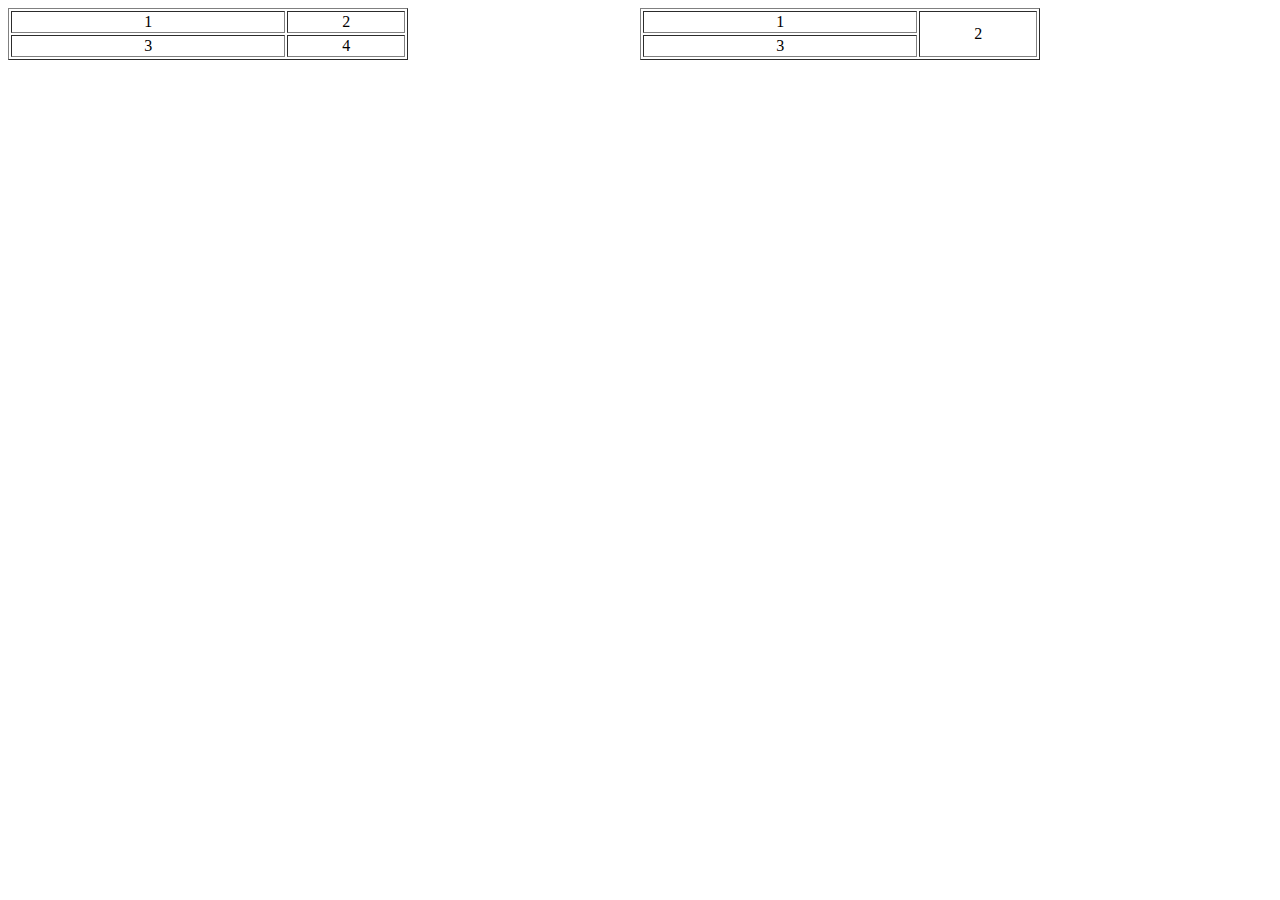
<file: Lucrarea/index.html>
<!DOCTYPE html>
<html lang="en">
<head>
    <meta charset="UTF-8">
    <meta name="viewport" content="width=device-width, initial-scale=1.0">
    <title>Document</title>
</head>
<body>
    <table border="1" width="400" align="left">
        <tr>
            <td align="center">1</td>
            <td width="30%" align="center">2</td>
        </tr>
        <tr>
            <td align="center">3</td>
            <td width="30%" align="center">4</td>
        </tr>
    </table>

    <table border="1" width="400" align="center">
        <tr>
            <td align="center">1</td>
            <td rowspan="2" width="30%" align="center">2</td>
        </tr>
        <tr>
            <td align="center">3</td>
        </tr>
    </table>

</body>
</html>
</file>
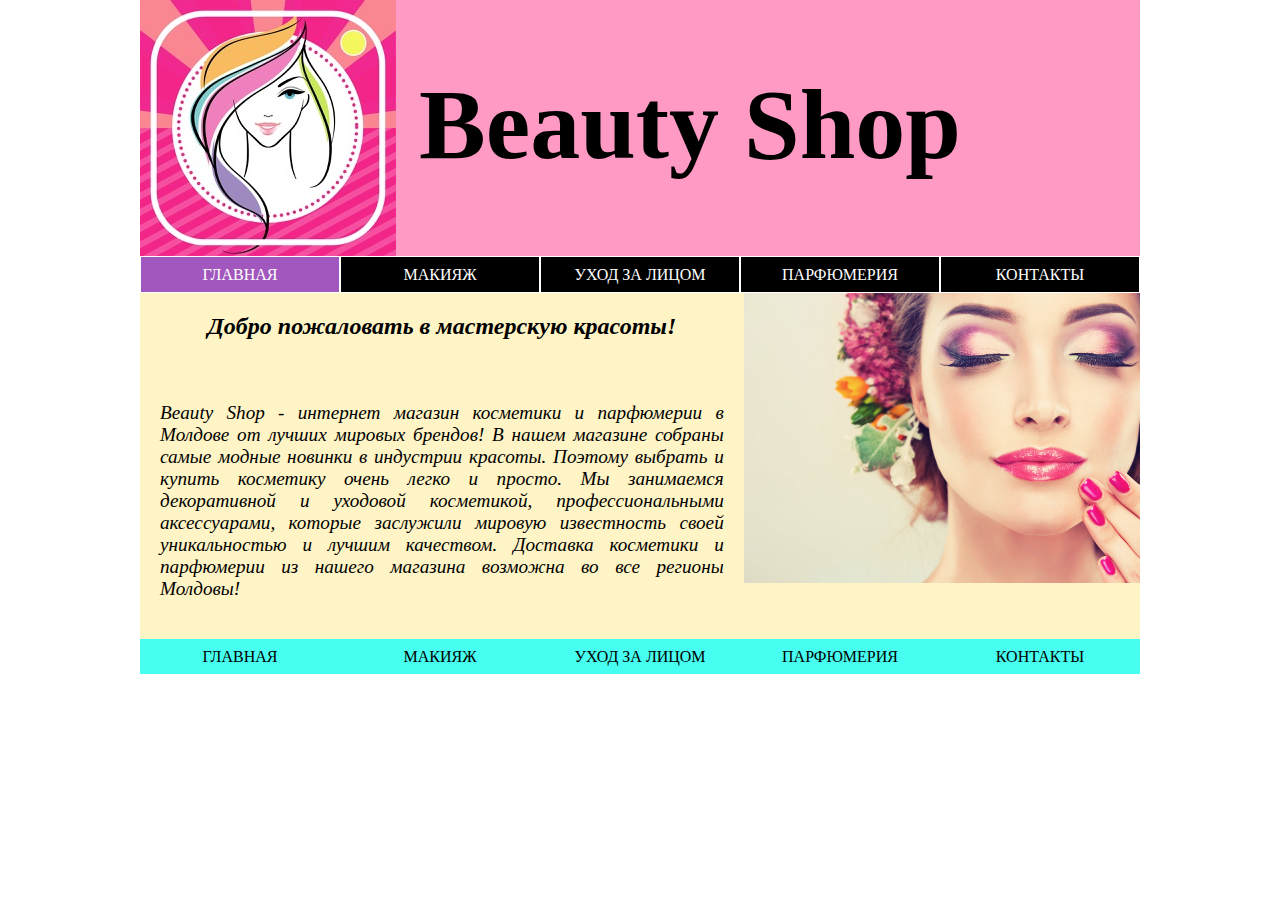
<file: My site/index.html>
<!DOCTYPE html>
<html lang="en">
<head>
    <meta charset="UTF-8">
    <meta name="viewport" content="width=device-width, initial-scale=1.0">
    <title>Главная страница</title>
    <link rel="stylesheet" href="style.css">
</head>
<body>
    <div id="page">
        <header> 
            <img src="img/logo.jpg" alt="">
            <h1>Beauty Shop</h1>
        </header>
    <nav>
        <a href="index.html" class="active"> Главная</a>
        <a href="makeup.html">Макияж</a>
        <a href="care.html">Уход за лицом</a>
        <a href="parfum.html">Парфюмерия</a>
        <a href="contacts.html">Контакты</a>
    </nav>
    
    <section id="main">
        <img src="img/P1.jpg" alt="">
        <h2>Добро пожаловать в мастерскую красоты!</h2>
        <p>Beauty Shop - интернет магазин косметики и парфюмерии в Молдове от лучших мировых брендов! В нашем магазине собраны самые модные новинки в индустрии красоты. Поэтому выбрать и купить косметику очень легко и просто. Мы занимаемся декоративной и уходовой косметикой, профессиональными аксессуарами, которые заслужили мировую известность своей уникальностью и лучшим качеством. Доставка косметики и парфюмерии из нашего магазина возможна во все регионы Молдовы!</p>
    </section>
    <footer>
        <nav>
            <a href="index.html"> Главная</a>
            <a href="makeup.html">Макияж</a>
            <a href="care.html">Уход за лицом</a>
            <a href="parfum.html">Парфюмерия</a>
            <a href="contacts.html">Контакты</a>
        </nav>
    </footer>
    </div>
</body>
</html>
</file>
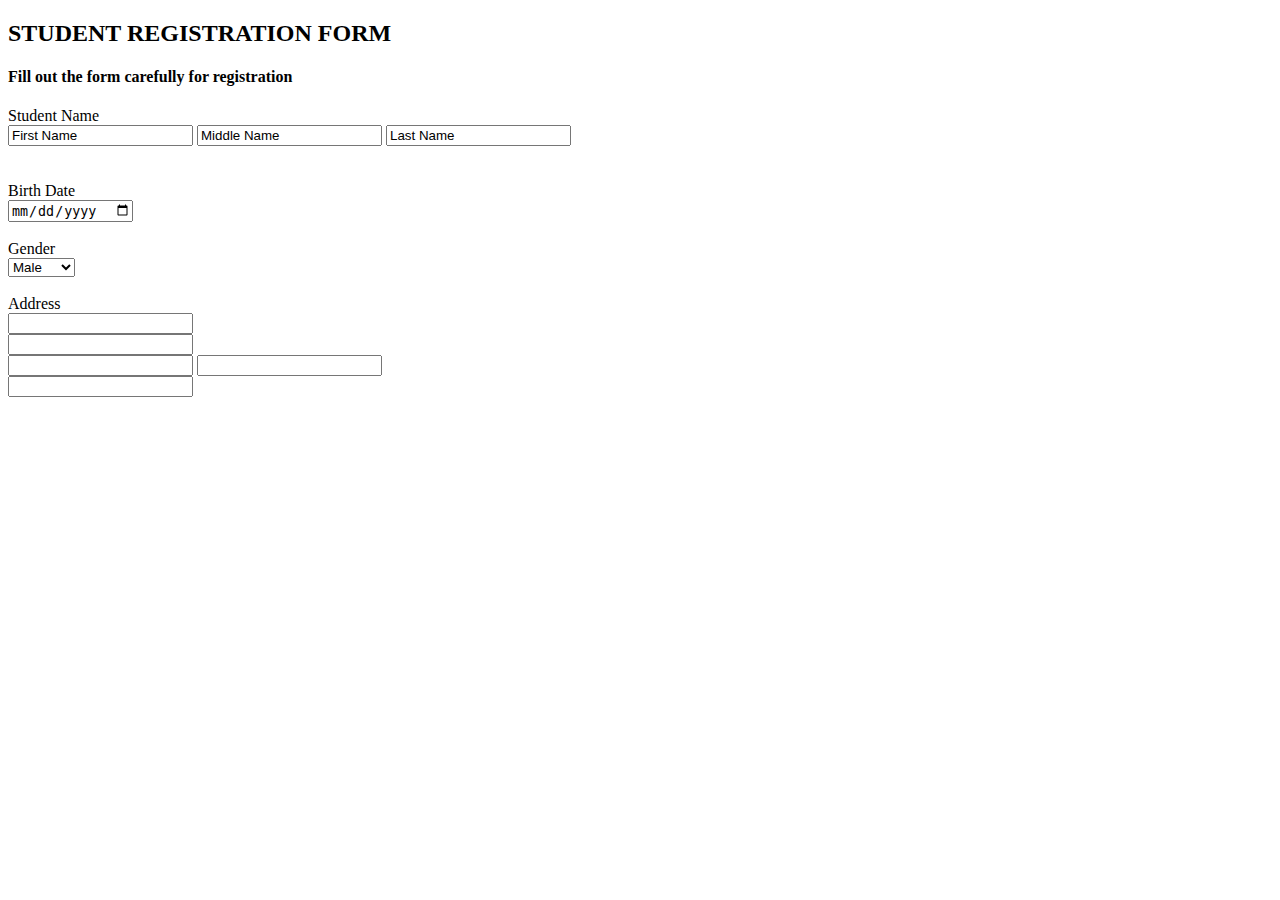
<file: Lucrarea/Form.html>
<!DOCTYPE html>
<html lang="en">
<head>
    <meta charset="UTF-8">
    <meta name="viewport" content="width=device-width, initial-scale=1.0">
    <title>Student Registration Form</title>
</head>
<body>

    <h2> <strong> STUDENT REGISTRATION FORM </strong></h2>
    <h4>Fill out the form carefully for registration</h4> 
    <form action="get">
        <span>Student Name</span><br>
        <input type="text" value="First Name">
        <input type="text" value="Middle Name">
        <input type="text" value="Last Name"> <br> <br><br>
        <span>Birth Date</span><br>
        <input type="date"><br><br>
        <span>Gender</span> <br>
        <select name="" id="">
            <option value="">Male</option>
            <option value="">Female</option>
        </select> <br><br>
        <span>Address</span><br>
        <input type="text"> <br>
        <input type="text"><br>
        <input type="text">
        <input type="text"><br>
        <input type="text">
    </form>
      
</body>
</html>
</file>
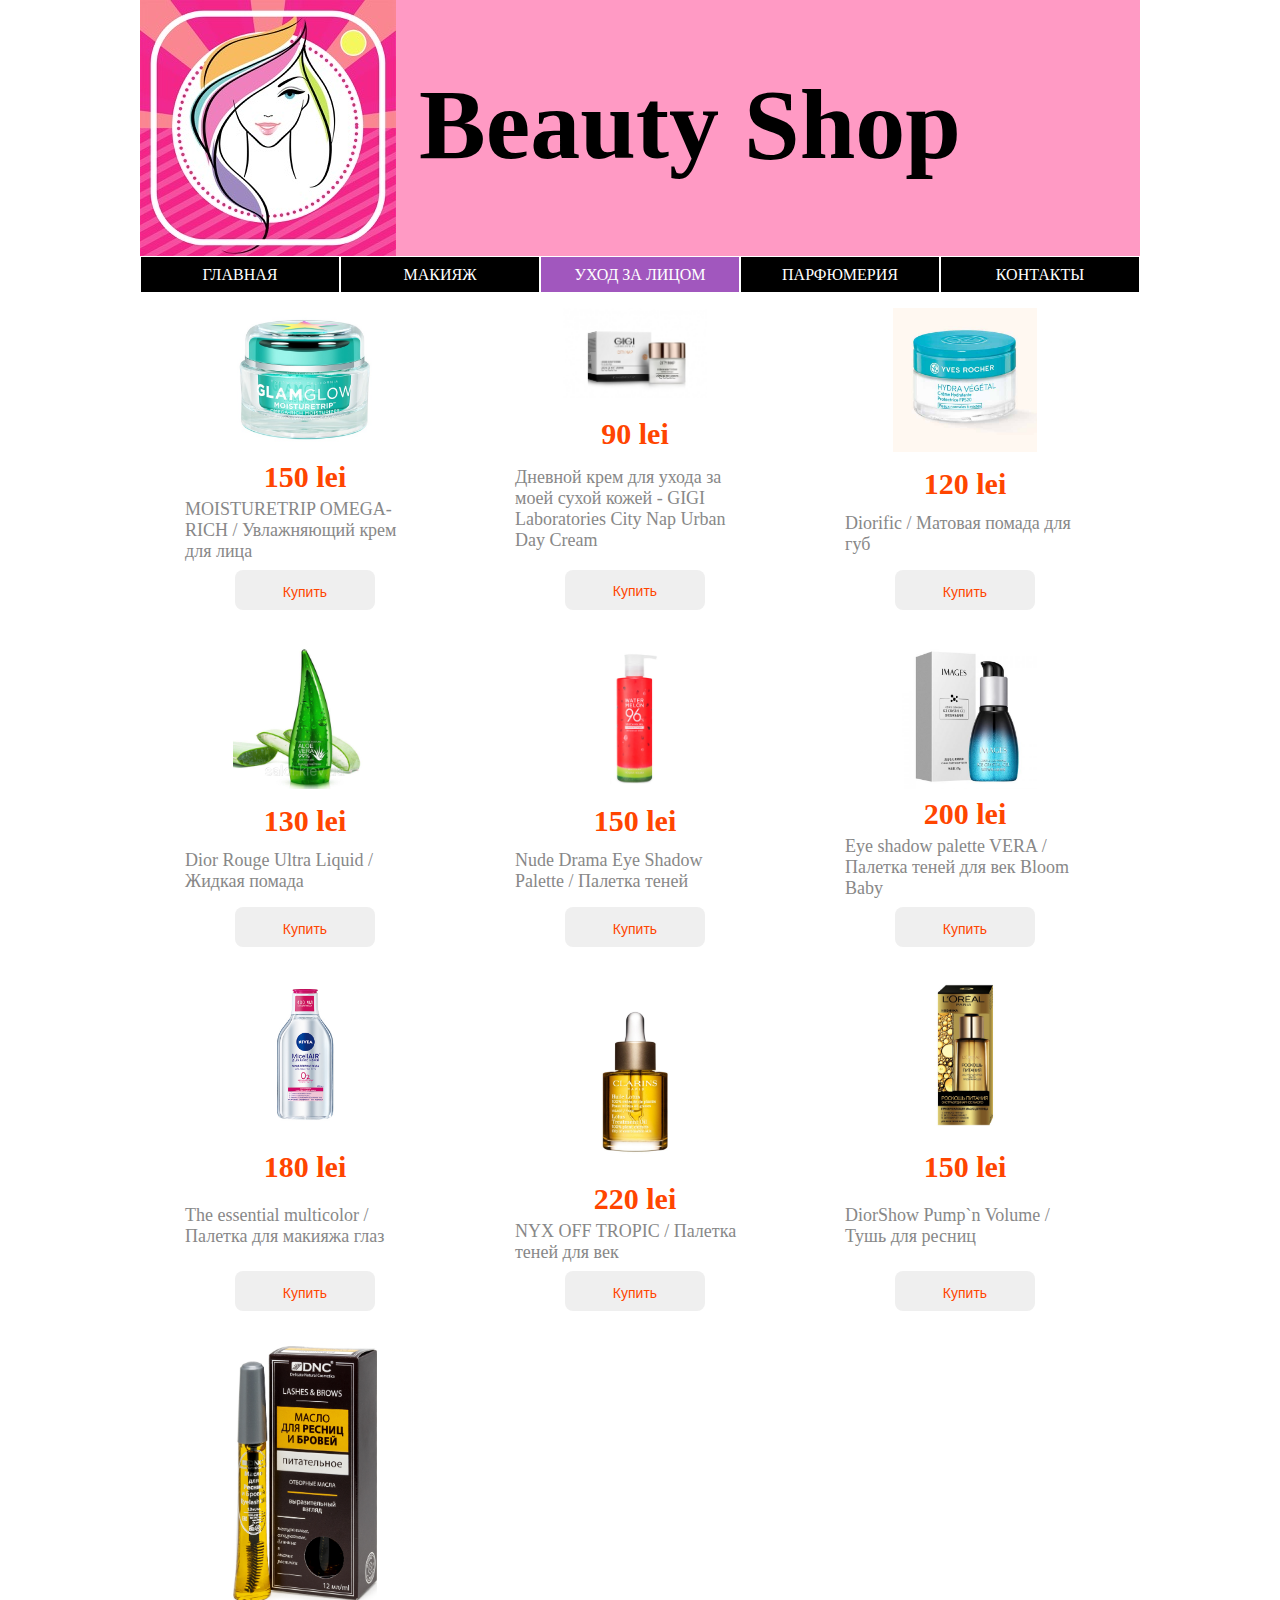
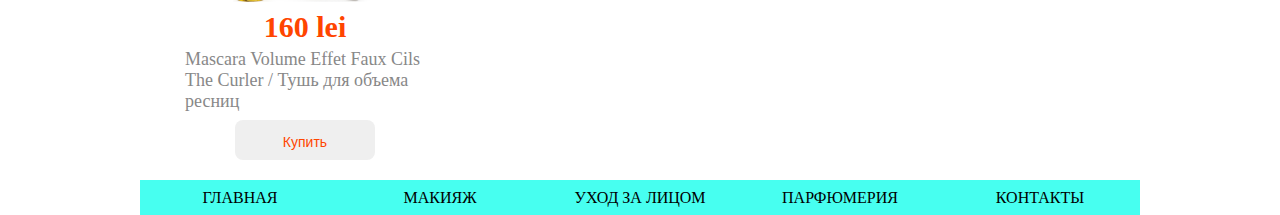
<file: My site/care.html>
<!DOCTYPE html>
<html lang="en">
<head>
    <meta charset="UTF-8">
    <meta name="viewport" content="width=device-width, initial-scale=1.0">
    <title>Макияж</title>
    <link rel="stylesheet" href="style.css">
</head>
<body>
    <div id="page">
        <header> 
            <img src="img/logo.jpg" alt="">
            <h1>Beauty Shop</h1>
        </header>
    <nav>
        <a href="index.html"> Главная</a>
        <a href="makeup.html">Макияж</a>
        <a href="care.html"class="active">Уход за лицом</a>
        <a href="parfum.html">Парфюмерия</a>
        <a href="contacts.html">Контакты</a>
    </nav>

  
    <div class="contentContainer">
      <div class="cartContainer">
        <div class="cartItem">
          <img class="cartImg" src="img/1.1.jpg" alt="" />
          <div class="cartPrice">150 lei</div>
          <div class="cartTitle">MOISTURETRIP OMEGA-RICH / Увлажняющий крем для лица</div>
          <button class="cartButton">Купить</button>
        </div>
        <div class="cartItem">
          <img class="cartImg" src="img/1.2.jpg" alt="" />
          <div class="cartPrice">90 lei</div>
          <div class="cartTitle">Дневной крем для ухода за моей сухой кожей - GIGI Laboratories City Nap Urban Day Cream</div>
          <button class="cartButton">Купить</button>
        </div>
        <div class="cartItem">
          <img class="cartImg" src="img/1.3.jpg" alt="" />
          <div class="cartPrice">120 lei</div>
          <div class="cartTitle">Diorific / Матовая помада для губ</div>
          <button class="cartButton">Купить</button>
        </div>
        <div class="cartItem">
          <img class="cartImg" src="img/1.4.jpg" alt="" />
          <div class="cartPrice">130 lei</div>
          <div class="cartTitle">Dior Rouge Ultra Liquid / Жидкая помада</div>
          <button class="cartButton">Купить</button>
        </div>
        <div class="cartItem">
          <img class="cartImg" src="img/1.5.jpg" alt="" />
          <div class="cartPrice">150 lei</div>
          <div class="cartTitle">Nude Drama Eye Shadow Palette / Палетка теней</div>
          <button class="cartButton">Купить</button>
        </div>
        <div class="cartItem">
          <img class="cartImg" src="img/1.6.jpg" alt="" />
          <div class="cartPrice">200 lei</div>
          <div class="cartTitle">Eye shadow palette VERA / Палетка теней для век Bloom Baby</div>
          <button class="cartButton">Купить</button>
        </div>
        <div class="cartItem">
          <img class="cartImg" src="img/1.7.jpg" alt="" />
          <div class="cartPrice">180 lei</div>
          <div class="cartTitle">The essential multicolor / Палетка для макияжа глаз</div>
          <button class="cartButton">Купить</button>
        </div>
        <div class="cartItem">
          <img class="cartImg" src="img/1.8.jpg" alt="" />
          <div class="cartPrice">220 lei</div>
          <div class="cartTitle">NYX OFF TROPIC / Палетка теней для век </div>
          <button class="cartButton">Купить</button>
        </div>
        <div class="cartItem">
          <img class="cartImg" src="img/1.9.jpg" alt="" />
          <div class="cartPrice">150 lei</div>
          <div class="cartTitle">DiorShow Pump`n Volume / Тушь для ресниц</div>
          <button class="cartButton">Купить</button>
        </div>
        <div class="cartItem">
          <img class="cartImg" src="img/1.10.jpg" alt="" />
          <div class="cartPrice">160 lei</div>
          <div class="cartTitle">Mascara Volume Effet Faux Cils The Curler / Тушь для объема ресниц
            </div>
          <button class="cartButton">Купить</button>
        </div>
        
      </div>

    <footer>
        <nav>
            <a href="index.html"> Главная</a>
            <a href="makeup.html">Макияж</a>
            <a href="care.html">Уход за лицом</a>
            <a href="parfum.html">Парфюмерия</a>
            <a href="contacts.html">Контакты</a>
        </nav>
    </footer>
    </div>
</body>
</html>
</file>
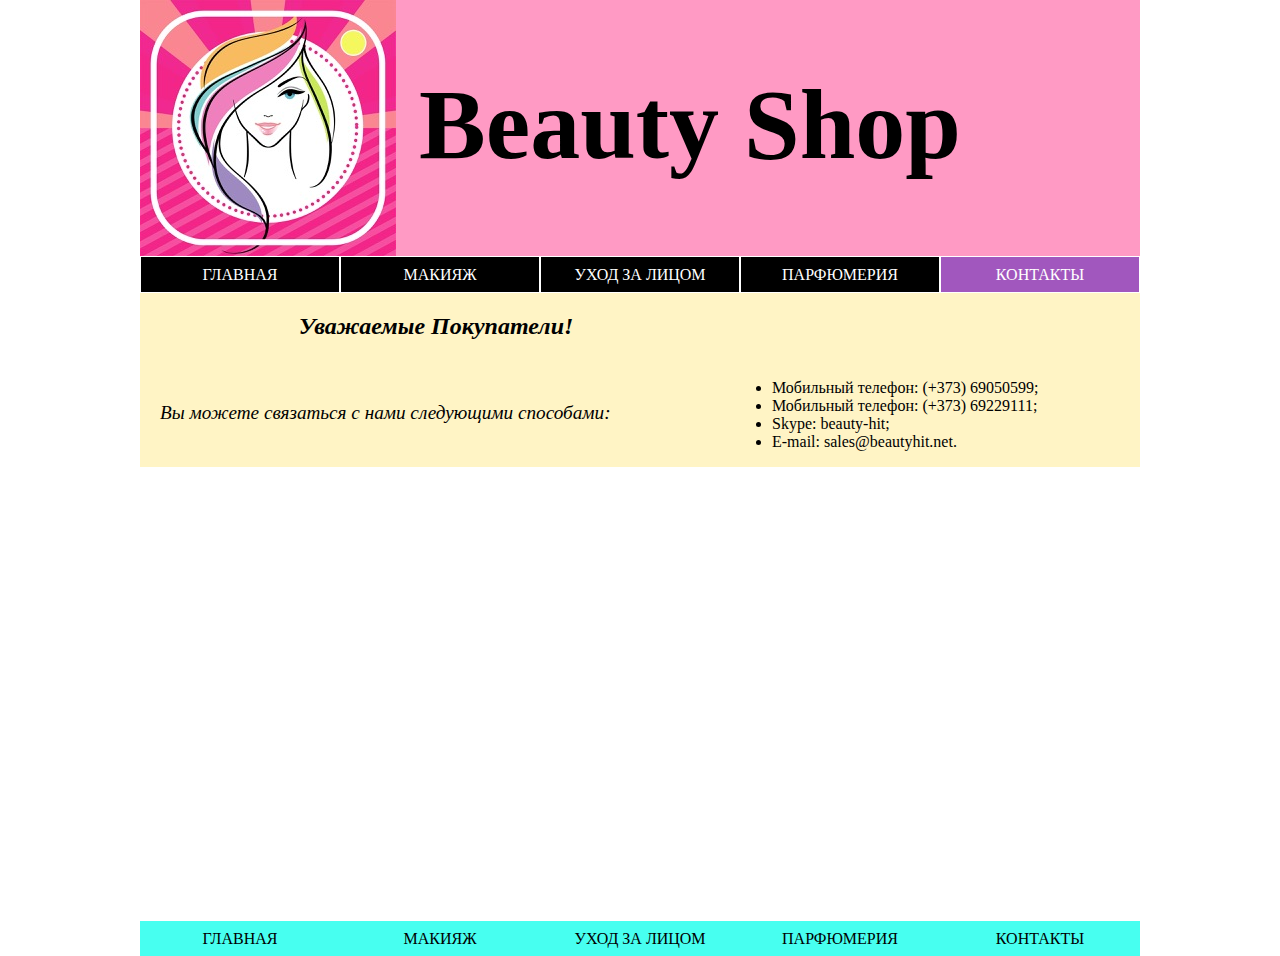
<file: My site/contacts.html>
<!DOCTYPE html>
<html lang="en">
<head>
    <meta charset="UTF-8">
    <meta name="viewport" content="width=device-width, initial-scale=1.0">
    <title>Главная страница</title>
    <link rel="stylesheet" href="style.css">
</head>
<body>
    <div id="page">
        <header> 
            <img src="img/logo.jpg" alt="">
            <h1>Beauty Shop</h1>
        </header>
    <nav>
        <a href="index.html" > Главная</a>
        <a href="makeup.html">Макияж</a>
        <a href="care.html">Уход за лицом</a>
        <a href="parfum.html">Парфюмерия</a>
        <a href="contacts.html"class="active">Контакты</a>
    </nav>
    
  
    <section id="main">
        
        <h2>Уважаемые Покупатели!</h2>
        <p>Вы можете связаться с нами следующими способами:</p> <br>
        <ul>
            <li>Мобильный телефон: (+373) 69050599;</li>
            <li>Мобильный телефон: (+373) 69229111;</li>
            <li>Skype: beauty-hit;</li>
            <li>E-mail: sales@beautyhit.net.</li>
        </ul>
   
    </section>
    <iframe src="https://www.google.com/maps/embed?pb=!1m18!1m12!1m3!1d3189.5942297844226!2d27.927936032437287!3d47.75975864209212!2m3!1f0!2f0!3f0!3m2!1i1024!2i768!4f13.1!3m3!1m2!1s0x40cb672da021c901%3A0x52ad9c1ded6150e9!2z0KLQvtGA0LPQvtCy0YvQuSDRhtC10L3RgtGAICJVTklDIg!5e0!3m2!1sru!2s!4v1611967032231!5m2!1sru!2s" width="1000" height="450" frameborder="0" style="border:0;" allowfullscreen="" aria-hidden="false" tabindex="0"></iframe>
    <footer>
        <nav>
            <a href="index.html"> Главная</a>
            <a href="makeup.html">Макияж</a>
            <a href="care.html">Уход за лицом</a>
            <a href="parfum.html">Парфюмерия</a>
            <a href="contacts.html">Контакты</a>
        </nav>
    </footer>
    </div>
</body>
</html>
</file>
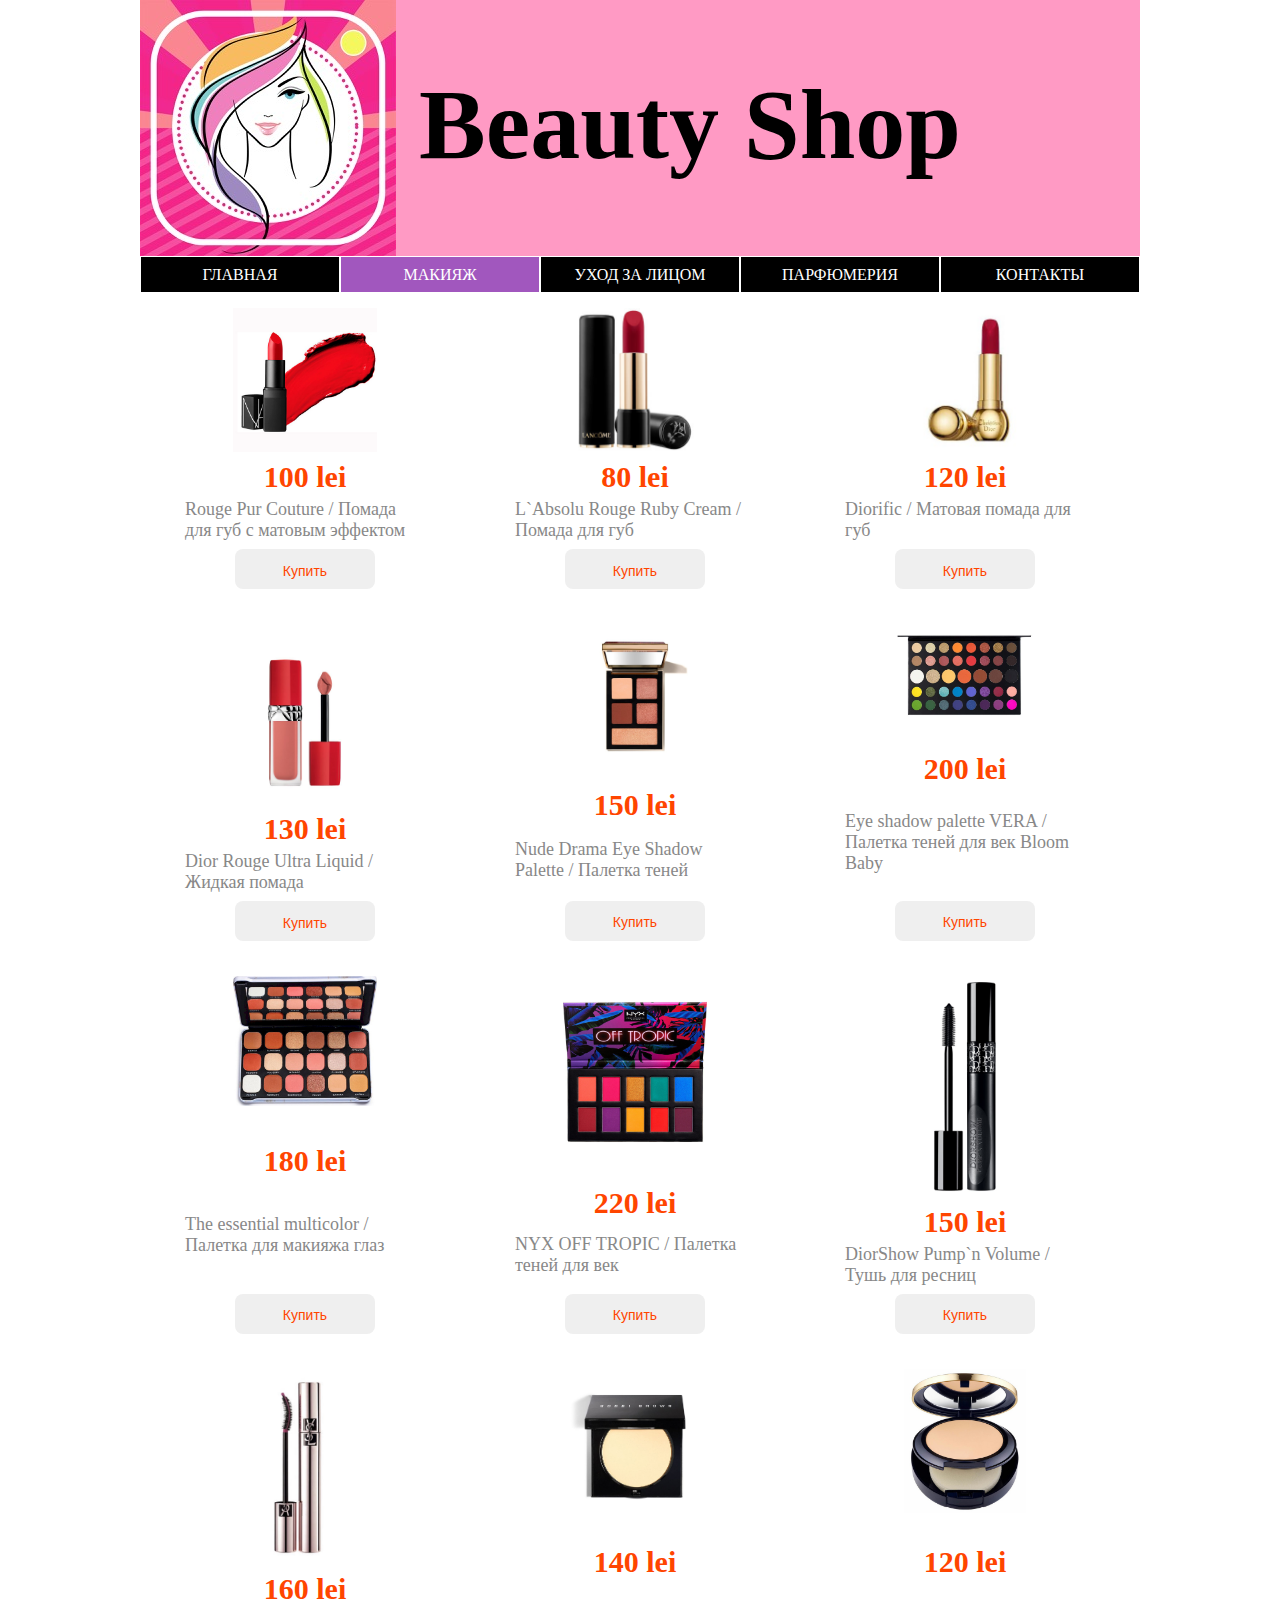
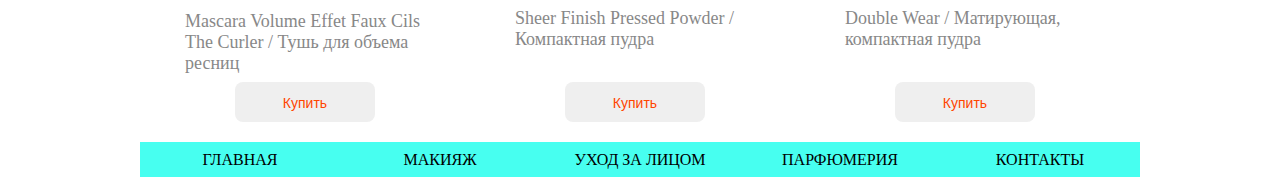
<file: My site/makeup.html>
<!DOCTYPE html>
<html lang="en">
<head>
    <meta charset="UTF-8">
    <meta name="viewport" content="width=device-width, initial-scale=1.0">
    <title>Макияж</title>
    <link rel="stylesheet" href="style.css">
</head>
<body>
    <div id="page">
        <header> 
            <img src="img/logo.jpg" alt="">
            <h1>Beauty Shop</h1>
        </header>
    <nav>
        <a href="index.html"> Главная</a>
        <a href="makeup.html" class="active">Макияж</a>
        <a href="care.html">Уход за лицом</a>
        <a href="parfum.html">Парфюмерия</a>
        <a href="contacts.html">Контакты</a>
    </nav>

    
        <div class="contentContainer">
          <div class="cartContainer">
            <div class="cartItem">
              <img class="cartImg" src="img/1.jpg" alt="" />
              <div class="cartPrice">100 lei</div>
              <div class="cartTitle">Rouge Pur Couture / Помада для губ с матовым эффектом</div>
              <button class="cartButton">Купить</button>
            </div>
            <div class="cartItem">
              <img class="cartImg" src="img/2.jpg" alt="" />
              <div class="cartPrice">80 lei</div>
              <div class="cartTitle">L`Absolu Rouge Ruby Cream / Помада для губ</div>
              <button class="cartButton">Купить</button>
            </div>
            <div class="cartItem">
              <img class="cartImg" src="img/3.jpg" alt="" />
              <div class="cartPrice">120 lei</div>
              <div class="cartTitle">Diorific / Матовая помада для губ</div>
              <button class="cartButton">Купить</button>
            </div>
            <div class="cartItem">
              <img class="cartImg" src="img/4.jpg" alt="" />
              <div class="cartPrice">130 lei</div>
              <div class="cartTitle">Dior Rouge Ultra Liquid / Жидкая помада</div>
              <button class="cartButton">Купить</button>
            </div>
            <div class="cartItem">
              <img class="cartImg" src="img/5.jpg" alt="" />
              <div class="cartPrice">150 lei</div>
              <div class="cartTitle">Nude Drama Eye Shadow Palette / Палетка теней</div>
              <button class="cartButton">Купить</button>
            </div>
            <div class="cartItem">
              <img class="cartImg" src="img/6.jpg" alt="" />
              <div class="cartPrice">200 lei</div>
              <div class="cartTitle">Eye shadow palette VERA / Палетка теней для век Bloom Baby</div>
              <button class="cartButton">Купить</button>
            </div>
            <div class="cartItem">
              <img class="cartImg" src="img/7.jpg" alt="" />
              <div class="cartPrice">180 lei</div>
              <div class="cartTitle">The essential multicolor / Палетка для макияжа глаз</div>
              <button class="cartButton">Купить</button>
            </div>
            <div class="cartItem">
              <img class="cartImg" src="img/8.jpg" alt="" />
              <div class="cartPrice">220 lei</div>
              <div class="cartTitle">NYX OFF TROPIC / Палетка теней для век </div>
              <button class="cartButton">Купить</button>
            </div>
            <div class="cartItem">
              <img class="cartImg" src="img/9.jpeg" alt="" />
              <div class="cartPrice">150 lei</div>
              <div class="cartTitle">DiorShow Pump`n Volume / Тушь для ресниц</div>
              <button class="cartButton">Купить</button>
            </div>
            <div class="cartItem">
              <img class="cartImg" src="img/10.jpg" alt="" />
              <div class="cartPrice">160 lei</div>
              <div class="cartTitle">Mascara Volume Effet Faux Cils The Curler / Тушь для объема ресниц
                </div>
              <button class="cartButton">Купить</button>
            </div>
            <div class="cartItem">
              <img class="cartImg" src="img/11.jpg" alt="" />
              <div class="cartPrice">140 lei</div>
              <div class="cartTitle">Sheer Finish Pressed Powder / Компактная пудра</div>
              <button class="cartButton">Купить</button>
            </div>
            <div class="cartItem">
              <img class="cartImg" src="img/12.jpg" alt="" />
              <div class="cartPrice">120 lei</div>
              <div class="cartTitle">Double Wear / Матирующая, компактная пудра</div>
              <button class="cartButton">Купить</button>
            </div>
    </div>
    
      </div>


    <footer>
        <nav>
            <a href="index.html"> Главная</a>
            <a href="makeup.html">Макияж</a>
            <a href="care.html">Уход за лицом</a>
            <a href="parfum.html">Парфюмерия</a>
            <a href="contacts.html">Контакты</a>
        </nav>
    </footer>
    </div>
</body>
</html>
</file>
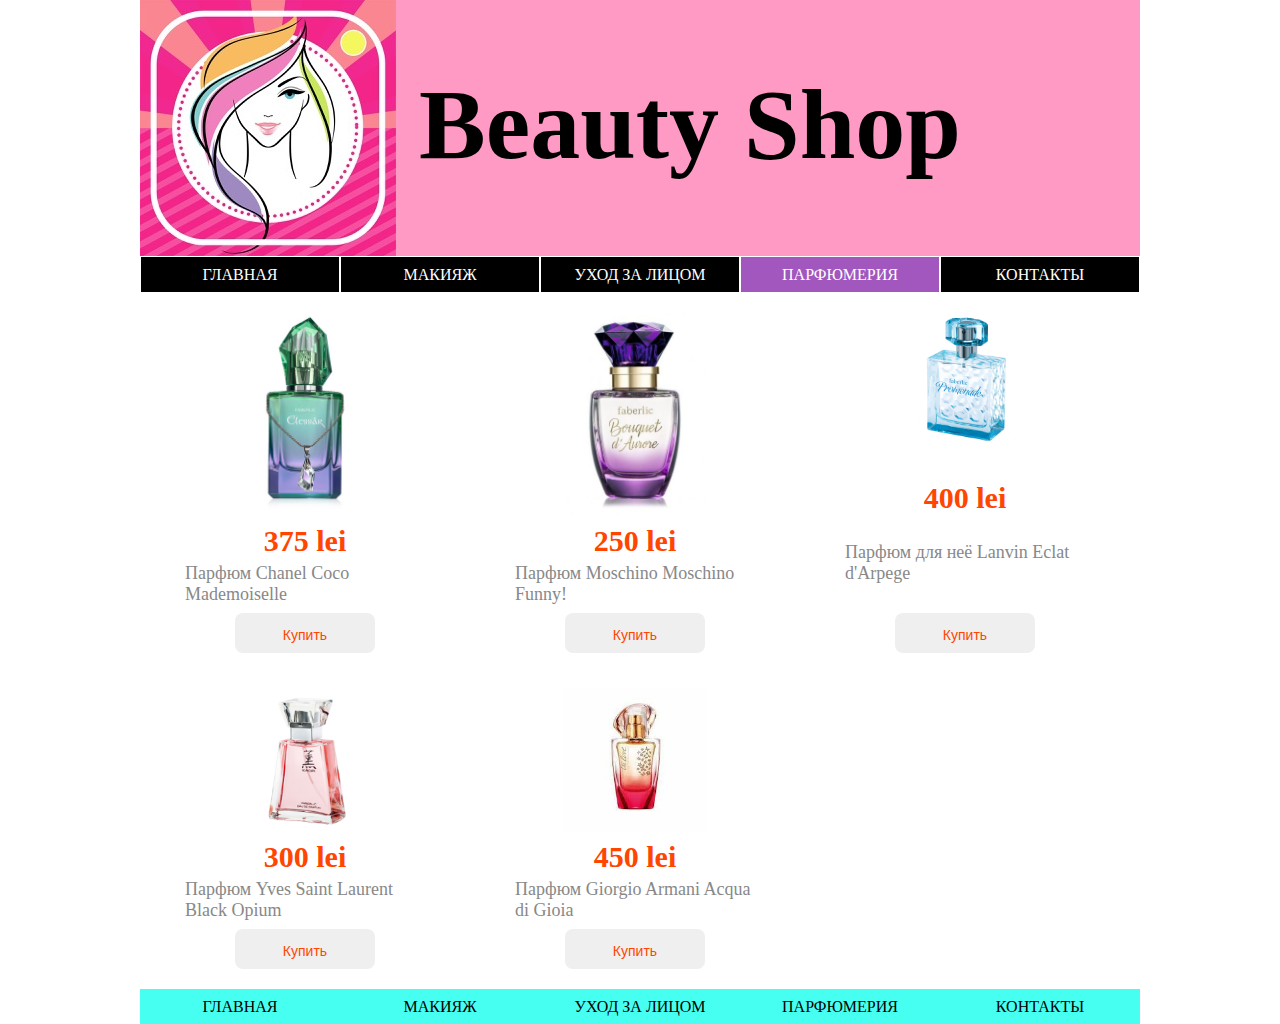
<file: My site/parfum.html>
<!DOCTYPE html>
<html lang="en">
<head>
    <meta charset="UTF-8">
    <meta name="viewport" content="width=device-width, initial-scale=1.0">
    <title>Макияж</title>
    <link rel="stylesheet" href="style.css">
</head>
<body>
    <div id="page">
        <header> 
            <img src="img/logo.jpg" alt="">
            <h1>Beauty Shop</h1>
        </header>
    <nav>
        <a href="index.html"> Главная</a>
        <a href="makeup.html">Макияж</a>
        <a href="care.html">Уход за лицом</a>
        <a href="parfum.html"class="active">Парфюмерия</a>
        <a href="contacts.html">Контакты</a>
    </nav>

    <div class="contentContainer">
      <div class="cartContainer">
        <div class="cartItem">
          <img class="cartImg" src="img/2.1.jpg" alt="" />
          <div class="cartPrice">375 lei</div>
          <div class="cartTitle">Парфюм Chanel Coco Mademoiselle</div>
          <button class="cartButton">Купить</button>
        </div>
        <div class="cartItem">
          <img class="cartImg" src="img/2.2.jpg" alt="" />
          <div class="cartPrice">250 lei</div>
          <div class="cartTitle">Парфюм Moschino Moschino Funny!</div>
          <button class="cartButton">Купить</button>
        </div>
        <div class="cartItem">
          <img class="cartImg" src="img/2.3.jpg" alt="" />
          <div class="cartPrice">400 lei</div>
          <div class="cartTitle">Парфюм для неё Lanvin Eclat d'Arpege</div>
          <button class="cartButton">Купить</button>
        </div>
        <div class="cartItem">
          <img class="cartImg" src="img/2.4.jpg" alt="" />
          <div class="cartPrice">300 lei</div>
          <div class="cartTitle">Парфюм Yves Saint Laurent Black Opium</div>
          <button class="cartButton">Купить</button>
        </div>
        <div class="cartItem">
          <img class="cartImg" src="img/2.5.jpg" alt="" />
          <div class="cartPrice">450 lei</div>
          <div class="cartTitle">Парфюм Giorgio Armani Acqua di Gioia</div>
          <button class="cartButton">Купить</button>
        </div>
        
      </div>
      
    <footer>
        <nav>
            <a href="index.html"> Главная</a>
            <a href="makeup.html">Макияж</a>
            <a href="care.html">Уход за лицом</a>
            <a href="parfum.html">Парфюмерия</a>
            <a href="contacts.html">Контакты</a>
        </nav>
    </footer>
    </div>
</body>
</html>
</file>
<file: My site/style.css>
body{
    margin: 0;
    
}
div#page {
    width: 1000px;
    margin: 0 auto;
    
    grid-template-areas: 
    "header header"
    "nav nav"
    "section section"
    "footer footer"
    ;
    
    grid-template-rows: 100px 40px auto 100px;

}
header{
    background-color: rgb(255, 154, 196);
    grid-area: header;
    display: grid;
    grid-template-columns: 100px auto;
}
header img{
    height: 100%;
}
header h1{
    text-align: center;
    font-size: 100px;
}

nav{
    grid-area: nav;
    display: grid;
    grid-template-columns: repeat(5, 1fr);
}
nav a{
    background-color: rgb(0, 0, 0);
    border: 1px solid rgb(255, 255, 255);
    text-align: center;
    line-height: 35px;
    text-decoration: none;
    text-transform: uppercase;
    color: rgb(255, 255, 255);
}
nav a.active {
    background-color: rgb(161, 87, 190);
}
nav a:hover{
    background-color: rgb(161, 87, 190);
}

section#main{
    background-color: rgb(255, 244, 197);
    grid-area: section;
    display: grid;
    grid-template-rows: 70px auto;
    grid-template-areas: 
    "title img"
    "description img";
    
}
section#main img{
    width: 100%;
}
section#main h2{
    grid-area: title;
    text-align: center;
    font-style: italic;
}
section#main p{
    grid-area: description;
    text-align: justify;
    font-style: oblique;
    font-size: 120%;
    padding: 20px;
}

.cartItem {
    padding: 5px;
   display: flex;
   flex-direction: column;
   align-items: center;
   justify-content: space-between;
    width: 250px;
    box-sizing: border-box;
    margin: 10px auto;
  }
  .cartTitle {
    font-size: 18px;
    font-weight: 400;
    color: #888;
  }
  
  .cartImg {
    max-width: 60%;
  }
  
  .cartPrice {
    padding: 8px 0 5px;
    font-size: 30px;
    font-weight: 800;
    color: orangered;
  }
  .cartButton {
    border: none;
    padding: 8px 0 5px;
    margin: 8px 0 5px;
  
    cursor: pointer;
    font-size: 14px;
    color: orangered;
    border-radius: 8px;
    height: 40px;
    width: 140px;
  }
  .cartButton:hover {
    color: blueviolet;
  }
.cartContainer {
    display: grid;
    grid-template-columns: 33% 33% 33%;
}


footer{
    background-color: #47fff0;
    grid-area: footer;
    margin-top: auto;
}
footer nav{
    grid-area: nav;
    display: grid;
    grid-template-columns: repeat(5, 1fr);
}
footer nav a{
    background-color: transparent;
    border: none;
    text-align: center;
    line-height: 35px;
    text-decoration: none;
    text-transform: uppercase;
    color: rgb(0, 0, 0);

}
footer nav a:hover{
    background-color: rgb(72, 157, 255);
}
</file>
